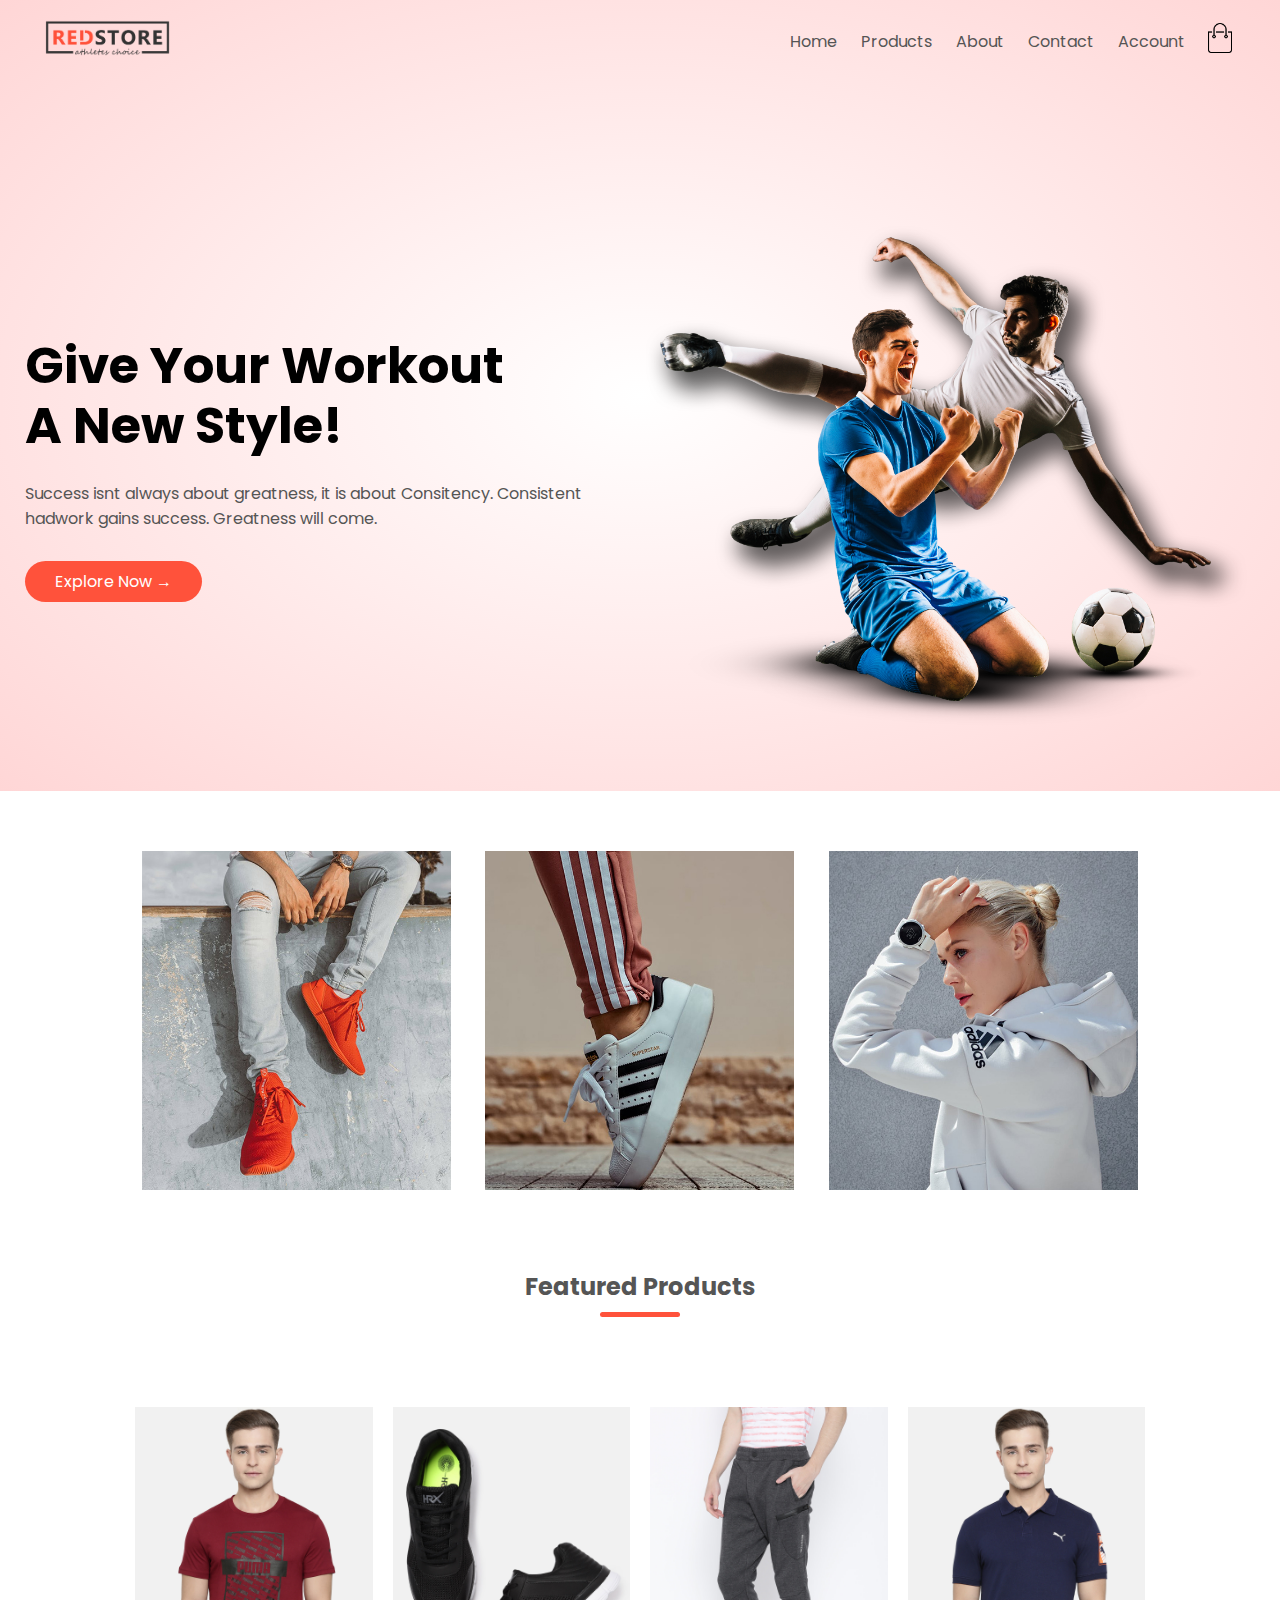
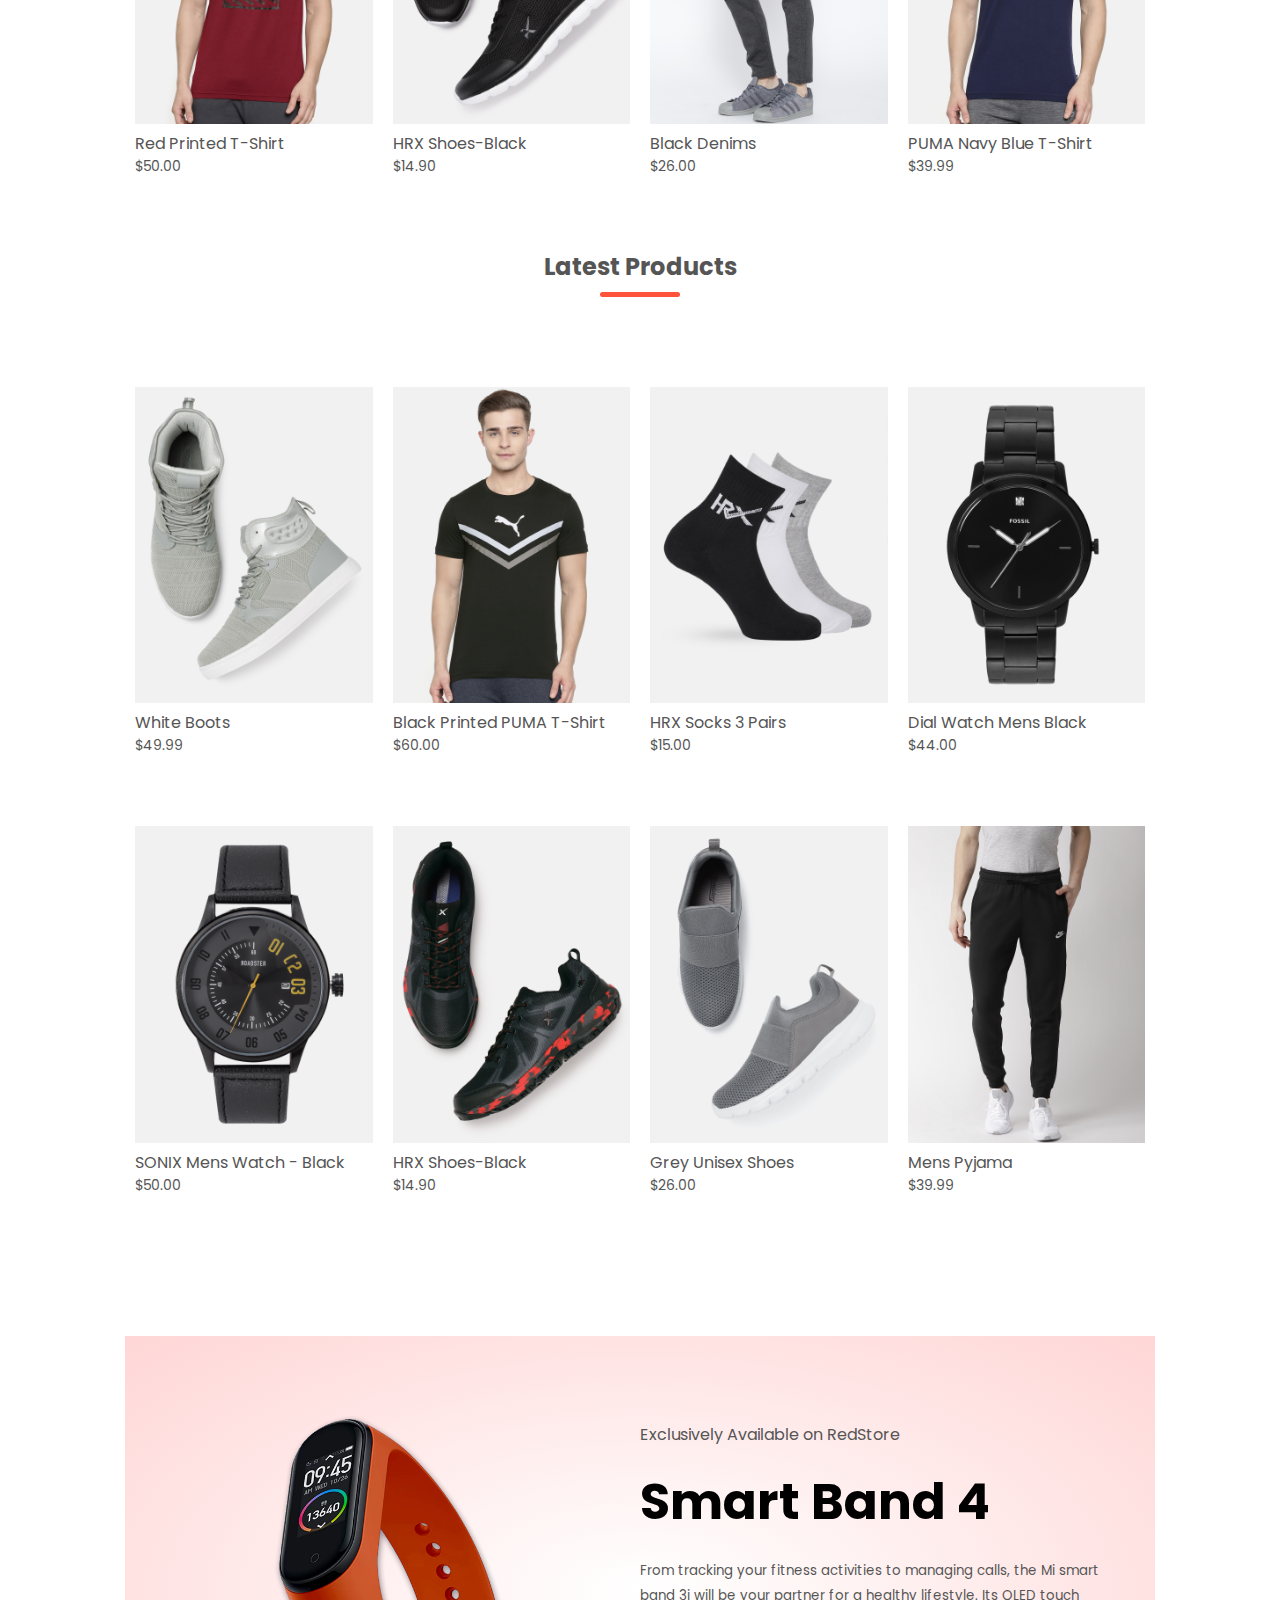
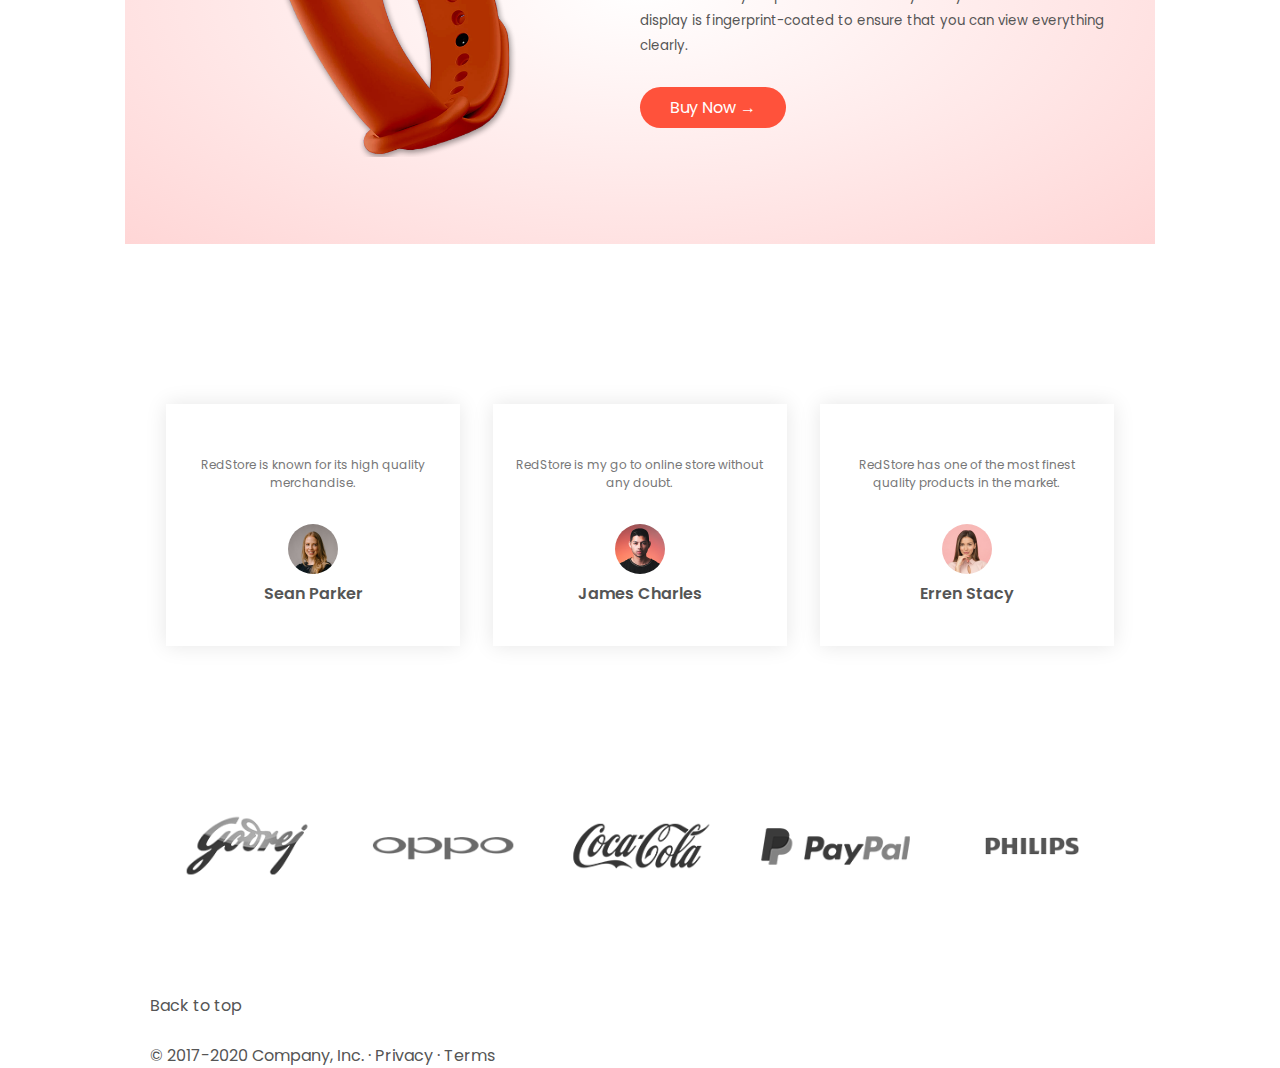
<file: index.html>
<!DOCTYPE html>
<html lang="en">

<head>
    <meta charset="UTF-8">
    <meta name="viewport" content="width=device-width, initial-scale=1.0">
    <title>RedStore | Ecommerce Website Design</title>
    <link rel="stylesheet" href="style.css">
    <link rel="preconnect" href="https://fonts.gstatic.com">
    <link href="https://fonts.googleapis.com/css2?family=Poppins:wght@300;500;600;700&display=swap" rel="stylesheet">
    <link rel="stylesheet" href="https://pro.fontawesome.com/releases/v5.10.0/css/all.css"
        integrity="sha384-AYmEC3Yw5cVb3ZcuHtOA93w35dYTsvhLPVnYs9eStHfGJvOvKxVfELGroGkvsg+p" crossorigin="anonymous" />
</head>

<body>

    <div class="header">


        <div class="container">
            
            <div class="navbar">
                <div class="logo">
                   <a href="index.html"> <img src="images/logo.png" width="125px"> </a>
                </div>
                <nav>
                    <ul id= "MenuItems">

                        <li><a href="index.html">Home</a></li>
                        <li><a href="products.html">Products</a></li>
                        <li><a href="">About</a></li>
                        <li><a href="">Contact</a></li>
                        <li><a href="account.html">Account</a></li>
                    </ul>
                </nav>
                 <a href="cart.html"><img src="images/cart.png" width="30px" height="30px"> </a>
                <img src="images/menu.png" class="menu-icon"
                onclick="menutoggle()">
            </div>

            <div class="row">
                <div class="col-2">
                    <h1>Give Your Workout <br> A New Style!</h1>
                    <p>Success isnt always about greatness, it is about Consitency. Consistent <br> hadwork
                        gains success. Greatness will come.
                    </p>
                    <a href="" class="btn">Explore Now &#8594; </a>
                </div>
                <div class="col-2">
                    <img src="images/image1.png">
                </div>
            </div>

        </div>
    </div>

    <!---------featured categories------------>
    <div class="catagories">
        <div class="small-container">
            <div class="row">
                <div class="col-3">
                    <img src="images/category-1.jpg">
                </div>
                <div class="col-3">
                    <img src="images/category-2.jpg">
                </div>
                <div class="col-3">
                    <img src="images/category-3.jpg">
                </div>
            </div>
        </div>

    </div>
    <!---------featured products------------>

    <div class="small-container">
        <h2 class="title">Featured Products</h2>
        <div class="row">
            <div class="col-4">
                <a href="product-detail.html"><img src="images/product-1.jpg"> </a>
                <a href="product-detail.html">
                <h4>Red Printed T-Shirt</h4> </a>
                    <div class="rating">
                    <i class="fas fa-heart"></i>
                    <i class="fas fa-heart"></i>
                    <i class="fas fa-heart"></i>
                    <i class="fas fa-heart"></i>
                    <i class="far fa-heart"></i>
                </div>
                <p>$50.00</p>
            </div>
            <div class="col-4">
                <img src="images/product-2.jpg">
                <h4>HRX Shoes-Black</h4>
                <div class="rating">
                    <i class="fas fa-heart"></i>
                    <i class="fas fa-heart"></i>
                    <i class="far fa-heart"></i>
                    <i class="far fa-heart"></i>
                    <i class="far fa-heart"></i>
                </div>
                <p>$14.90</p>
            </div>
            <div class="col-4">
                <img src="images/product-3.jpg">
                <h4>Black Denims</h4>
                <div class="rating">
                    <i class="fas fa-heart"></i>
                    <i class="fas fa-heart"></i>
                    <i class="fas fa-heart"></i>
                    <i class="far fa-heart"></i>
                    <i class="far fa-heart"></i>
                </div>
                <p>$26.00</p>
            </div>
            <div class="col-4">
                <img src="images/product-4.jpg">
                <h4>PUMA Navy Blue T-Shirt</h4>
                <div class="rating">
                    <i class="fas fa-heart"></i>
                    <i class="fas fa-heart"></i>
                    <i class="fas fa-heart"></i>
                    <i class="fas fa-heart"></i>
                    <i class="fas fa-heart"></i>
                </div>
                <p>$39.99</p>
            </div>

        </div>
        <h2 class="title">Latest Products</h2>
            <div class="row">
                <div class="col-4">
                    <img src="images/product-5.jpg">
                    <h4>White Boots</h4>
                    <div class="rating">
                        <i class="fas fa-heart"></i>
                        <i class="fas fa-heart"></i>
                        <i class="fas fa-heart"></i>
                        <i class="fas fa-heart"></i>
                        <i class="fas fa-heart"></i>
                    </div>
                    <p>$49.99</p>
                </div>
                <div class="col-4">
                    <img src="images/product-6.jpg">
                    <h4>Black Printed PUMA T-Shirt</h4>
                    <div class="rating">
                        <i class="fas fa-heart"></i>
                        <i class="fas fa-heart"></i>
                        <i class="fas fa-heart"></i>
                        <i class="fas fa-heart"></i>
                        <i class="far fa-heart"></i>
                    </div>
                    <p>$60.00</p>
                </div>
                <div class="col-4">
                    <img src="images/product-7.jpg">
                    <h4>HRX Socks 3 Pairs</h4>
                    <div class="rating">
                        <i class="fas fa-heart"></i>
                        <i class="fas fa-heart"></i>
                        <i class="far fa-heart"></i>
                        <i class="far fa-heart"></i>
                        <i class="far fa-heart"></i>
                    </div>
                    <p>$15.00</p>
                </div>
                <div class="col-4">
                    <img src="images/product-8.jpg">
                    <h4>Dial Watch Mens Black</h4>
                    <div class="rating">
                        <i class="fas fa-heart"></i>
                        <i class="fas fa-heart"></i>
                        <i class="fas fa-heart"></i>
                        <i class="far fa-heart"></i>
                        <i class="far fa-heart"></i>
                    </div>
                    <p>$44.00</p>
                </div>
                <div class="row">
                    <div class="col-4">
                        <img src="images/product-9.jpg">
                        <h4>SONIX Mens Watch - Black</h4>
                        <div class="rating">
                            <i class="fas fa-heart"></i>
                            <i class="fas fa-heart"></i>
                            <i class="fas fa-heart"></i>
                            <i class="fas fa-heart"></i>
                            <i class="far fa-heart"></i>
                        </div>
                        <p>$50.00</p>
                    </div>
                    <div class="col-4">
                        <img src="images/product-10.jpg">
                        <h4>HRX Shoes-Black</h4>
                        <div class="rating">
                            <i class="fas fa-heart"></i>
                            <i class="far fa-heart"></i>
                            <i class="far fa-heart"></i>
                            <i class="far fa-heart"></i>
                            <i class="far fa-heart"></i>
                        </div>
                        <p>$14.90</p>
                    </div>
                    <div class="col-4">
                        <img src="images/product-11.jpg">
                        <h4>Grey Unisex Shoes</h4>
                        <div class="rating">
                            <i class="fas fa-heart"></i>
                            <i class="fas fa-heart"></i>
                            <i class="fas fa-heart"></i>
                            <i class="far fa-heart"></i>
                            <i class="far fa-heart"></i>
                        </div>
                        <p>$26.00</p>
                    </div>
                    <div class="col-4">
                        <img src="images/product-12.jpg">
                        <h4>Mens Pyjama</h4>
                        <div class="rating">
                            <i class="fas fa-heart"></i>
                            <i class="fas fa-heart"></i>
                            <i class="fas fa-heart"></i>
                            <i class="fas fa-heart"></i>
                            <i class="fas fa-heart"></i>
                        </div>
                        <p>$39.99</p>
                    </div>
                </div>
            </div>
            
    
            <!-- offer -->
            <div class="offer">
                <div class="small-container">
                    <div class="row">
                        <div class="col-2">
                            <img src="images/exclusive.png" class="offer-img">
                        </div>
                        <div class="col-2">
                            <p>Exclusively Available on RedStore</p>
                            <h1>Smart Band 4</h1>
                            <small>
                                From tracking your fitness activities to managing calls, the Mi smart band 3i will be
                                your partner for a healthy lifestyle.
                                Its OLED touch display is fingerprint-coated to ensure that you can view everything
                                clearly.
                            </small> <br>
                            <a href="" class = "btn">Buy Now &#8594;</a>
                        </div>
                    </div>
                </div>
            </div>

<!-- testimonial -->
<div class="testimonial">
    <div class="small-container">
        <div class="row">
            <div class="col-3">
                <i class="fas fa-quote-left"></i>
                <p>
                    RedStore is known for 
                    its  high quality merchandise.
                </p>
                <div class="rating">
                    <i class="fas fa-heart"></i>
                    <i class="fas fa-heart"></i>
                    <i class="fas fa-heart"></i>
                    <i class="fas fa-heart"></i>
                    <i class="far fa-heart"></i>
                </div>
                <img src="images/user-1.png" >
                <h3>Sean Parker</h3>
            </div>
            <div class="col-3">
                <i class="fas fa-quote-left"></i>
                <p>
                    RedStore is my go to online store without any doubt.
                </p>
                <div class="rating">
                    <i class="fas fa-heart"></i>
                    <i class="fas fa-heart"></i>
                    <i class="fas fa-heart"></i>
                    <i class="fas fa-heart"></i>
                    <i class="fas fa-heart"></i>
                </div>
                <img src="images/user-2.png" >
                <h3>James Charles</h3>
            </div>
            <div class="col-3">
                <i class="fas fa-quote-left"></i>
                <p>
                    RedStore has one of the most finest quality products in the market.
                </p>
                <div class="rating">
                    <i class="fas fa-heart"></i>
                    <i class="fas fa-heart"></i>
                    <i class="fas fa-heart"></i>
                    <i class="fas fa-heart"></i>
                    <i class="far fa-heart"></i>
                </div>
                <img src="images/user-3.png" >
                <h3>Erren Stacy</h3>
            </div>
        </div>
    </div>
</div>

<!-- brands -->
<div class="brands">
    <div class="small-container">
        <div class="row">
            <div class="col-5">
                <img src="images/logo-godrej.png" >
            </div>
            <div class="col-5">
                <img src="images/logo-oppo.png" >
            </div> 
            <div class="col-5">
                <img src="images/logo-coca-cola.png" >
            </div>
            <div class="col-5">
                <img src="images/logo-paypal.png" >
            </div>
            <div class="col-5">
                <img src="images/logo-philips.png" >
            </div>
        </div>
    </div>
</div>

<footer class="container">
    <p class="float-end"><a href="#">Back to top</a></p> <br>
    <p>© 2017-2020 Company, Inc. · <a href="#">Privacy</a> · <a href="#">Terms</a></p>
  </footer>

<script>
    var MenuItems = document.getElementById("MenuItems");
    MenuItems.style.maxHeight = "0px";

    function menutoggle(){
        if(MenuItems.style.maxHeight == "0px"){
            MenuItems.style.maxHeight = "200px";
        }
        else{
            MenuItems.style.maxHeight = "0px";
        }
    }

</script>



</body>

</html>
</file>
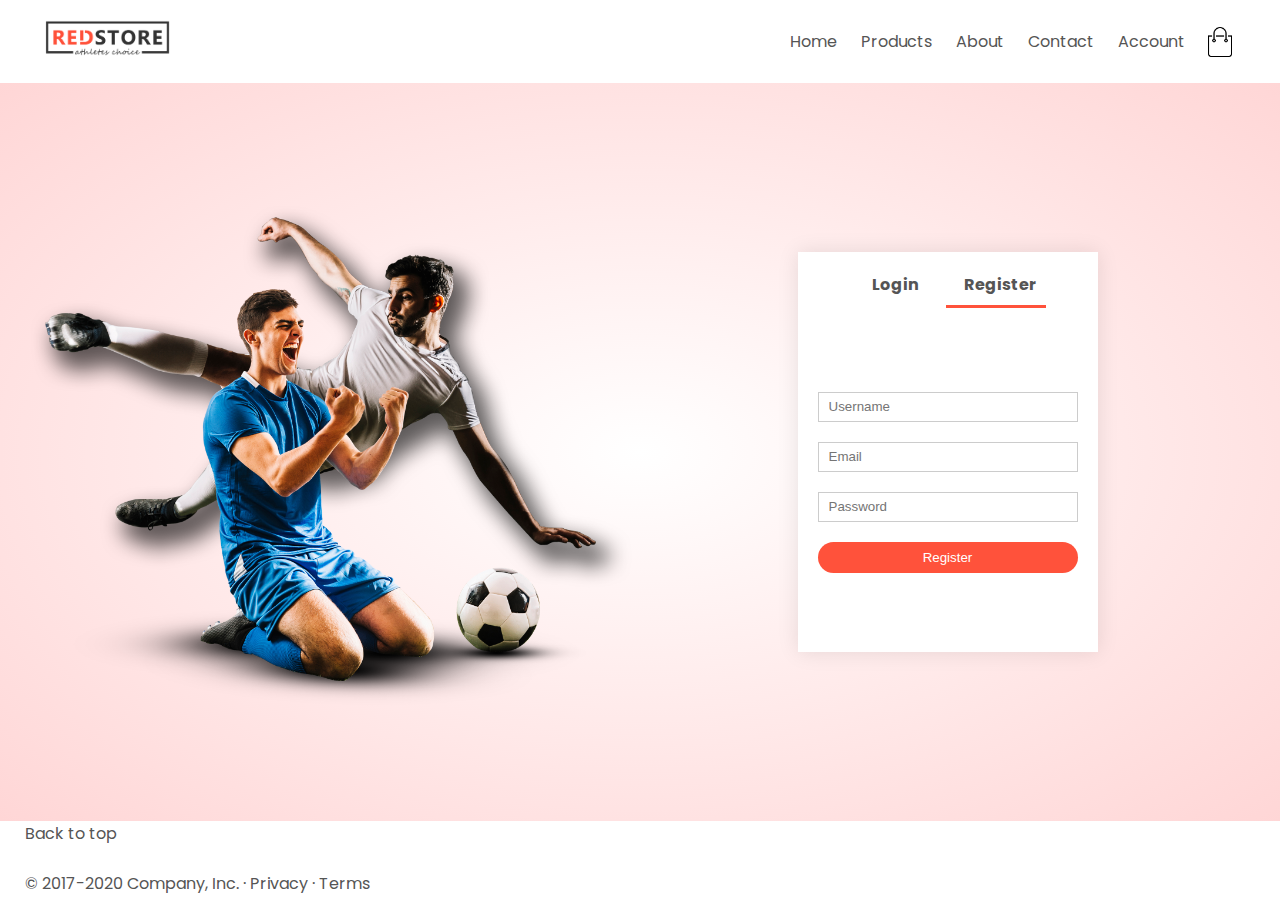
<file: account.html>
<!DOCTYPE html>
<html lang="en">

<head>
    <meta charset="UTF-8">
    <meta name="viewport" content="width=device-width, initial-scale=1.0">
    <title>All Products - RedStore </title>
    <link rel="stylesheet" href="style.css">
    <link rel="preconnect" href="https://fonts.gstatic.com">
    <link href="https://fonts.googleapis.com/css2?family=Poppins:wght@300;500;600;700&display=swap" rel="stylesheet">
    <link rel="stylesheet" href="https://pro.fontawesome.com/releases/v5.10.0/css/all.css"
        integrity="sha384-AYmEC3Yw5cVb3ZcuHtOA93w35dYTsvhLPVnYs9eStHfGJvOvKxVfELGroGkvsg+p" crossorigin="anonymous" />
</head>

<body>

    


        <div class="container">
            
            <div class="navbar">
                <div class="logo">
                    <img src="images/logo.png" width="125px">
                </div>
                <nav>
                    <ul id= "MenuItems">

                        <li><a href="">Home</a></li>
                        <li><a href="">Products</a></li>
                        <li><a href="">About</a></li>
                        <li><a href="">Contact</a></li>
                        <li><a href="">Account</a></li>
                    </ul>
                </nav>
                <img src="images/cart.png" width="30px" height="30px">
                <img src="images/menu.png" class="menu-icon"
                onclick="menutoggle()">
            </div>
            </div>


            <!-- ---------account page----------- -->


            <div class="account-page">
                <div class="container">
                    <div class="row">
                        <div class="col-2">
                            <img src="images/image1.png" width="100%">
                        </div>
                        <div class="col-2">
                            <div class="form-container">
                                <div class="form-btn">
                                    <span onclick="login()">Login</span>
                                    <span onclick="register()">Register</span>
                                    <hr id="Indicator">
                                </div>

                                <form id="LoginForm">
                                    <input type="text" placeholder="Username">
                                    <input type="password" placeholder="Password">
                                    <button type="submit" class="btn">Login</button>
                                    <a href="">Forgot Password</a>
                                </form>
                                <form id="RegForm">
                                    <input type="text" placeholder="Username">
                                    <input type="email" placeholder="Email">
                                    <input type="password" placeholder="Password">
                                    <button type="submit" class="btn">Register</button>
                                
                                </form>


                            </div>
                        </div>

                    </div>
                </div>
            </div>


<footer class="container">
    <p class="float-end"><a href="#">Back to top</a></p> <br>
    <p>© 2017-2020 Company, Inc. · <a href="#">Privacy</a> · <a href="#">Terms</a></p>
  </footer>

<script>
    var MenuItems = document.getElementById("MenuItems");
    MenuItems.style.maxHeight = "0px";

    function menutoggle(){
        if(MenuItems.style.maxHeight == "0px"){
            MenuItems.style.maxHeight = "200px";
        }
        else{
            MenuItems.style.maxHeight = "0px";
        }
    }

</script>

<!-- ---------------- js for toggle form -------------- -->

<script>

var LoginForm = document.getElementById("LoginForm");
var RegForm = document.getElementById("RegForm");
var Indicator = document.getElementById("Indicator");

    function register(){
        RegForm.style.transform = "translateX(0px)";
        LoginForm.style.transform = "translateX(0px)";
        Indicator.style.transform = "translateX(100px)";
    }

    function login(){
            RegForm.style.transform = "translateX(300px)";
            LoginForm.style.transform = "translateX(300px)";
            Indicator.style.transform = "translateX(0px)";
        }



</script>


</body>

</html>
</file>
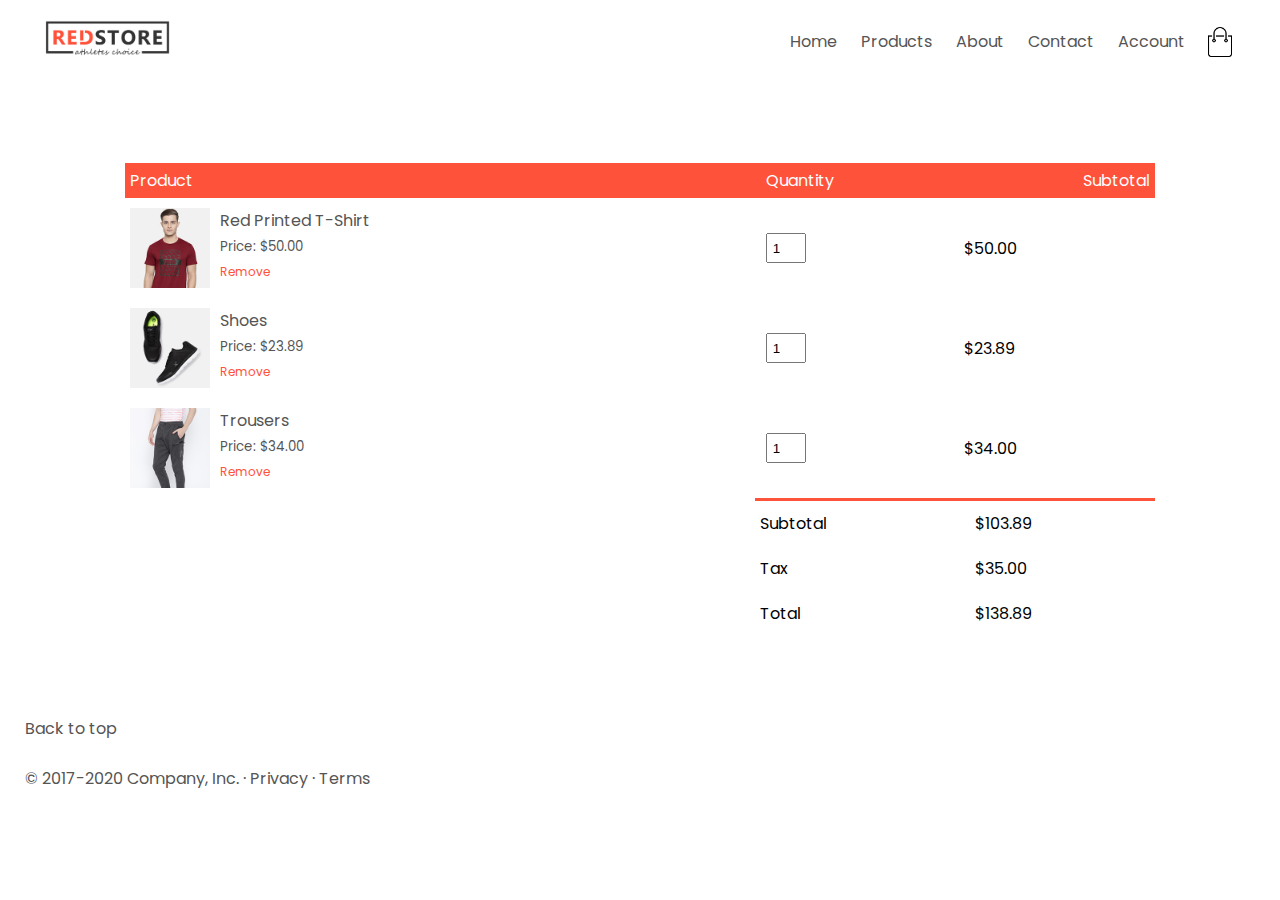
<file: cart.html>
<!DOCTYPE html>
<html lang="en">

<head>
    <meta charset="UTF-8">
    <meta name="viewport" content="width=device-width, initial-scale=1.0">
    <title>All Products - RedStore </title>
    <link rel="stylesheet" href="style.css">
    <link rel="preconnect" href="https://fonts.gstatic.com">
    <link href="https://fonts.googleapis.com/css2?family=Poppins:wght@300;500;600;700&display=swap" rel="stylesheet">
    <link rel="stylesheet" href="https://pro.fontawesome.com/releases/v5.10.0/css/all.css"
        integrity="sha384-AYmEC3Yw5cVb3ZcuHtOA93w35dYTsvhLPVnYs9eStHfGJvOvKxVfELGroGkvsg+p" crossorigin="anonymous" />
</head>

<body>

    


        <div class="container">
            
            <div class="navbar">
                <div class="logo">
                    <img src="images/logo.png" width="125px">
                </div>
                <nav>
                    <ul id= "MenuItems">

                        <li><a href="">Home</a></li>
                        <li><a href="">Products</a></li>
                        <li><a href="">About</a></li>
                        <li><a href="">Contact</a></li>
                        <li><a href="">Account</a></li>
                    </ul>
                </nav>
                <img src="images/cart.png" width="30px" height="30px">
                <img src="images/menu.png" class="menu-icon"
                onclick="menutoggle()">
            </div>
            </div>

      <!-- ---------------cart items details--------------      -->
        <div class="small-container cart-page">

            <table>
                <tr>
                    <th>Product</th>
                    <th>Quantity</th>
                    <th>Subtotal</th>
                </tr>
                <tr>
                    <td>
                        <div class="cart-info">
                            <img src="images/buy-1.jpg">
                            <div>
                                <p>Red Printed T-Shirt</p>
                                <small>Price: $50.00</small>
                                <br>
                                <a href="">Remove</a>
                            </div>
                        </div>
                    </td>
                    <td> <input type="number" value="1"> </td>
                    <td>$50.00</td>
                </tr>
                <tr>
                    <td>
                        <div class="cart-info">
                            <img src="images/buy-2.jpg">
                            <div>
                                <p>Shoes</p>
                                <small>Price: $23.89</small>
                                <br>
                                <a href="">Remove</a>
                            </div>
                        </div>
                    </td>
                    <td> <input type="number" value="1"> </td>
                    <td>$23.89</td>
                </tr>
                <tr>
                    <td>
                        <div class="cart-info">
                            <img src="images/buy-3.jpg">
                            <div>
                                <p>Trousers</p>
                                <small>Price: $34.00</small>
                                <br>
                                <a href="">Remove</a>
                            </div>
                        </div>
                    </td>
                    <td> <input type="number" value="1"> </td>
                    <td>$34.00</td>
                </tr>

            </table>

            <div class="total-price">

                <table>
                    <tr>
                        <td>Subtotal</td>
                        <td>$103.89</td>
                    </tr>
                    <tr>
                        <td>Tax</td>
                        <td>$35.00</td>
                    </tr>
                    <tr>
                        <td>Total</td>
                        <td>$138.89</td>
                    </tr>
                </table>
            </div>

        </div>


<footer class="container">
    <p class="float-end"><a href="#">Back to top</a></p> <br>
    <p>© 2017-2020 Company, Inc. · <a href="#">Privacy</a> · <a href="#">Terms</a></p>
  </footer>

<script>
    var MenuItems = document.getElementById("MenuItems");
    MenuItems.style.maxHeight = "0px";

    function menutoggle(){
        if(MenuItems.style.maxHeight == "0px"){
            MenuItems.style.maxHeight = "200px";
        }
        else{
            MenuItems.style.maxHeight = "0px";
        }
    }

</script>


</body>

</html>
</file>
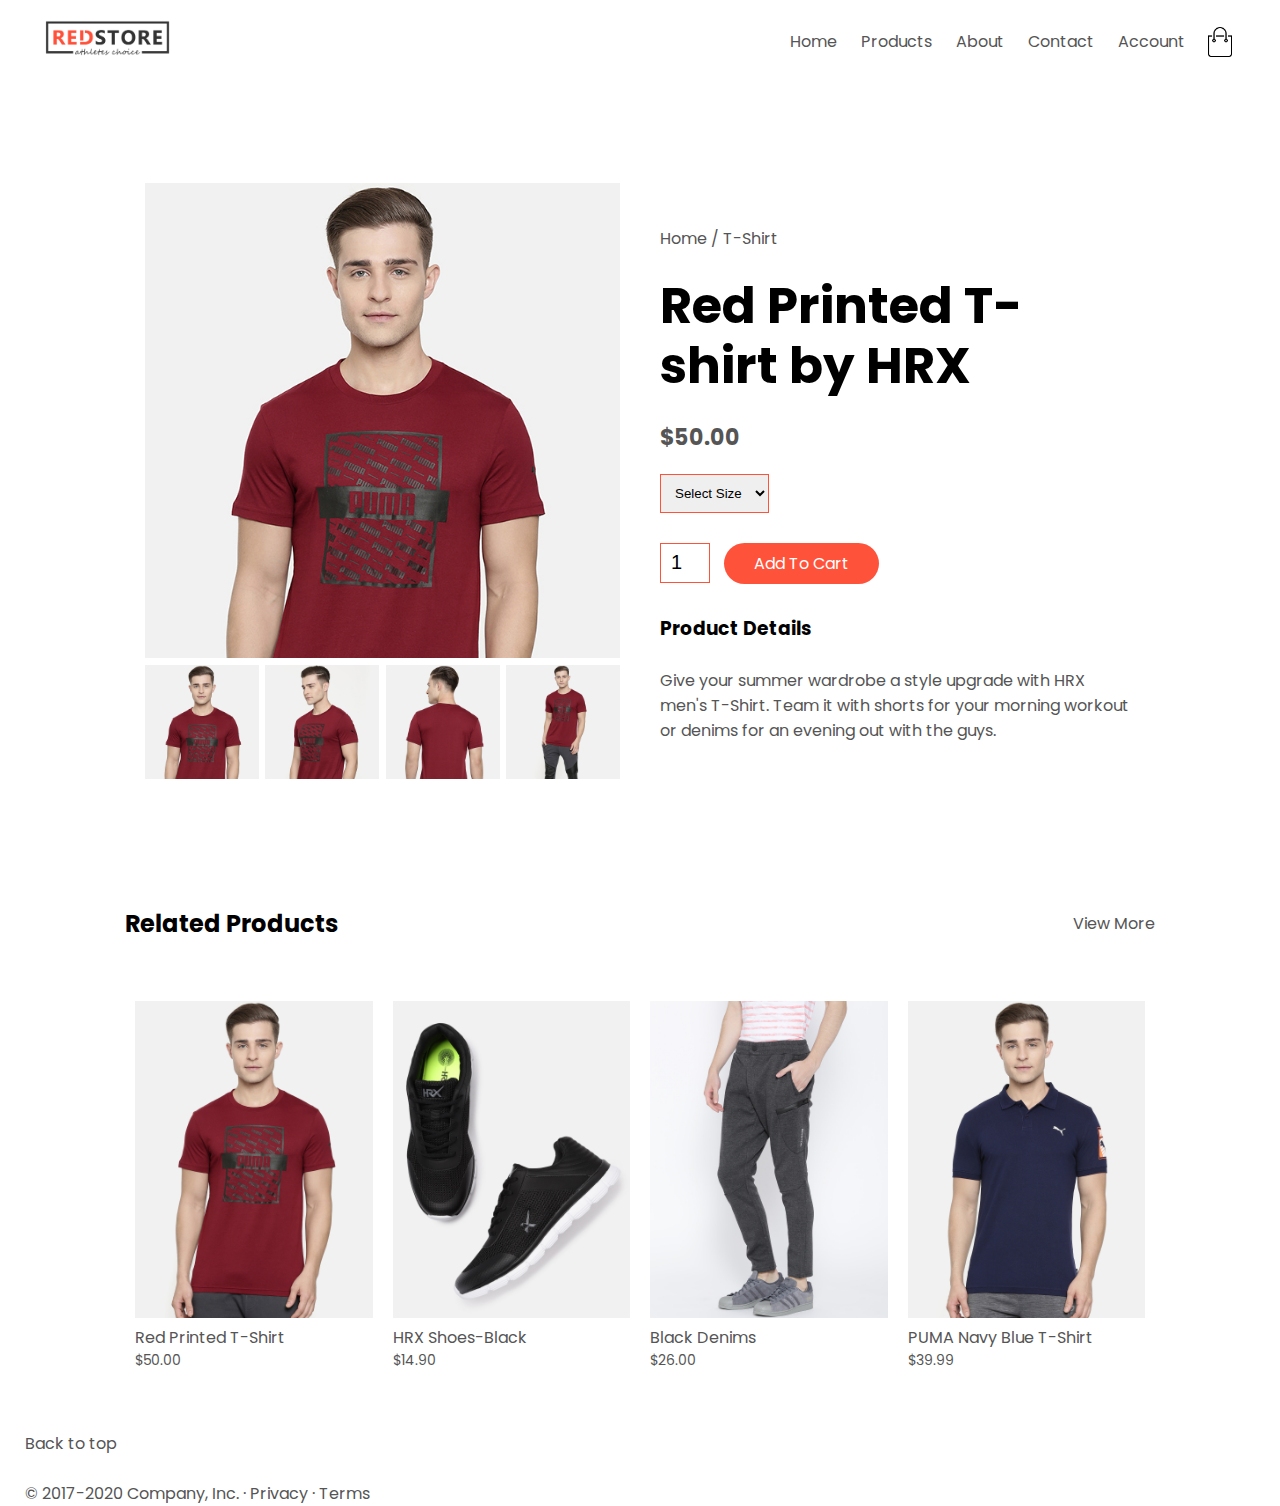
<file: product-detail.html>
<!DOCTYPE html>
<html lang="en">

<head>
    <meta charset="UTF-8">
    <meta name="viewport" content="width=device-width, initial-scale=1.0">
    <title>All Products - RedStore </title>
    <link rel="stylesheet" href="style.css">
    <link rel="preconnect" href="https://fonts.gstatic.com">
    <link href="https://fonts.googleapis.com/css2?family=Poppins:wght@300;500;600;700&display=swap" rel="stylesheet">
    <link rel="stylesheet" href="https://pro.fontawesome.com/releases/v5.10.0/css/all.css"
        integrity="sha384-AYmEC3Yw5cVb3ZcuHtOA93w35dYTsvhLPVnYs9eStHfGJvOvKxVfELGroGkvsg+p" crossorigin="anonymous" />
</head>

<body>

    


        <div class="container">
            
            <div class="navbar">
                <div class="logo">
                    <img src="images/logo.png" width="125px">
                </div>
                <nav>
                    <ul id= "MenuItems">

                        <li><a href="">Home</a></li>
                        <li><a href="">Products</a></li>
                        <li><a href="">About</a></li>
                        <li><a href="">Contact</a></li>
                        <li><a href="">Account</a></li>
                    </ul>
                </nav>
                <img src="images/cart.png" width="30px" height="30px">
                <img src="images/menu.png" class="menu-icon"
                onclick="menutoggle()">
            </div>
            </div>

            <!-- ------------single product details---------- -->

            <div class="small-container single-product">
                <div class="row">
                    <div class="col-2">
                        <img src="images/gallery-1.jpg" width="100%" id="ProductImg">

                        <div class="small-img-row">
                            <div class="small-img-col">
                                <img src="images/gallery-1.jpg" width=100% class="small-img">
                            </div>
                            
                            <div class="small-img-col">
                                <img src="images/gallery-2.jpg" width=100% class="small-img">
                            </div>
                            <div class="small-img-col">
                                <img src="images/gallery-3.jpg" width=100% class="small-img">
                            </div>
                            <div class="small-img-col">
                                <img src="images/gallery-4.jpg" width=100% class="small-img">
                            </div>


                            





                            
                        </div>




                    </div>
                    <div class="col-2">
                        <p>Home / T-Shirt</p>
                        <h1>Red Printed T-shirt by HRX</h1>
                        <h4>$50.00</h4>
                        <select>
                           <option>Select Size</option>
                           <option>XXL</option>
                           <option>XL</option>
                           <option>Large</option>
                           <option>Medium</option>
                           <option>Small</option>
                        </select>
                        <input type="number" value="1">
                        <a href="" class="btn">Add To Cart</a>

                        <h3>Product Details <i class="fa fa-indent"></i> </h3>
                        <br>
                        <p>Give your summer wardrobe a style upgrade with HRX men's T-Shirt. 
                            Team it with shorts for your morning workout or denims for an evening 
                            out with the guys.
                        </p>
                    </div>
                </div>
            </div>

<!-- --------title--------- -->
            <div class="small-container">
                <div class="row row-2">
                    <h2>Related Products</h2>
                    <p>View More</p>
                </div>
            </div>











    <div class="small-container">

        <div class="row">
            <div class="col-4">
                <img src="images/product-1.jpg">
                <h4>Red Printed T-Shirt</h4>
                    <div class="rating">
                    <i class="fas fa-heart"></i>
                    <i class="fas fa-heart"></i>
                    <i class="fas fa-heart"></i>
                    <i class="fas fa-heart"></i>
                    <i class="far fa-heart"></i>
                </div>
                <p>$50.00</p>
            </div>
            <div class="col-4">
                <img src="images/product-2.jpg">
                <h4>HRX Shoes-Black</h4>
                <div class="rating">
                    <i class="fas fa-heart"></i>
                    <i class="fas fa-heart"></i>
                    <i class="far fa-heart"></i>
                    <i class="far fa-heart"></i>
                    <i class="far fa-heart"></i>
                </div>
                <p>$14.90</p>
            </div>
            <div class="col-4">
                <img src="images/product-3.jpg">
                <h4>Black Denims</h4>
                <div class="rating">
                    <i class="fas fa-heart"></i>
                    <i class="fas fa-heart"></i>
                    <i class="fas fa-heart"></i>
                    <i class="far fa-heart"></i>
                    <i class="far fa-heart"></i>
                </div>
                <p>$26.00</p>
            </div>
            <div class="col-4">
                <img src="images/product-4.jpg">
                <h4>PUMA Navy Blue T-Shirt</h4>
                <div class="rating">
                    <i class="fas fa-heart"></i>
                    <i class="fas fa-heart"></i>
                    <i class="fas fa-heart"></i>
                    <i class="fas fa-heart"></i>
                    <i class="fas fa-heart"></i>
                </div>
                <p>$39.99</p>
            </div>

        </div>

                
        </div>
           
            </div>
            






<footer class="container">
    <p class="float-end"><a href="#">Back to top</a></p> <br>
    <p>© 2017-2020 Company, Inc. · <a href="#">Privacy</a> · <a href="#">Terms</a></p>
  </footer>

<script>
    var MenuItems = document.getElementById("MenuItems");
    MenuItems.style.maxHeight = "0px";

    function menutoggle(){
        if(MenuItems.style.maxHeight == "0px"){
            MenuItems.style.maxHeight = "200px";
        }
        else{
            MenuItems.style.maxHeight = "0px";
        }
    }

</script>

<!-- -------js for product gallery---- -->

<script>
    var ProductImg = document.getElementById("ProductImg");
    var SmallImg = document.getElementsByClassName("small-img");

    SmallImg[0].onclick = function()
    {
        ProductImg.src = SmallImg[0].src;
    }
    SmallImg[1].onclick = function()
    {
        ProductImg.src = SmallImg[1].src;
    }
    SmallImg[2].onclick = function()
    {
        ProductImg.src = SmallImg[2].src;
    }
    SmallImg[3].onclick = function()
    {
        ProductImg.src = SmallImg[3].src;
    }



</script>

</body>

</html>
</file>
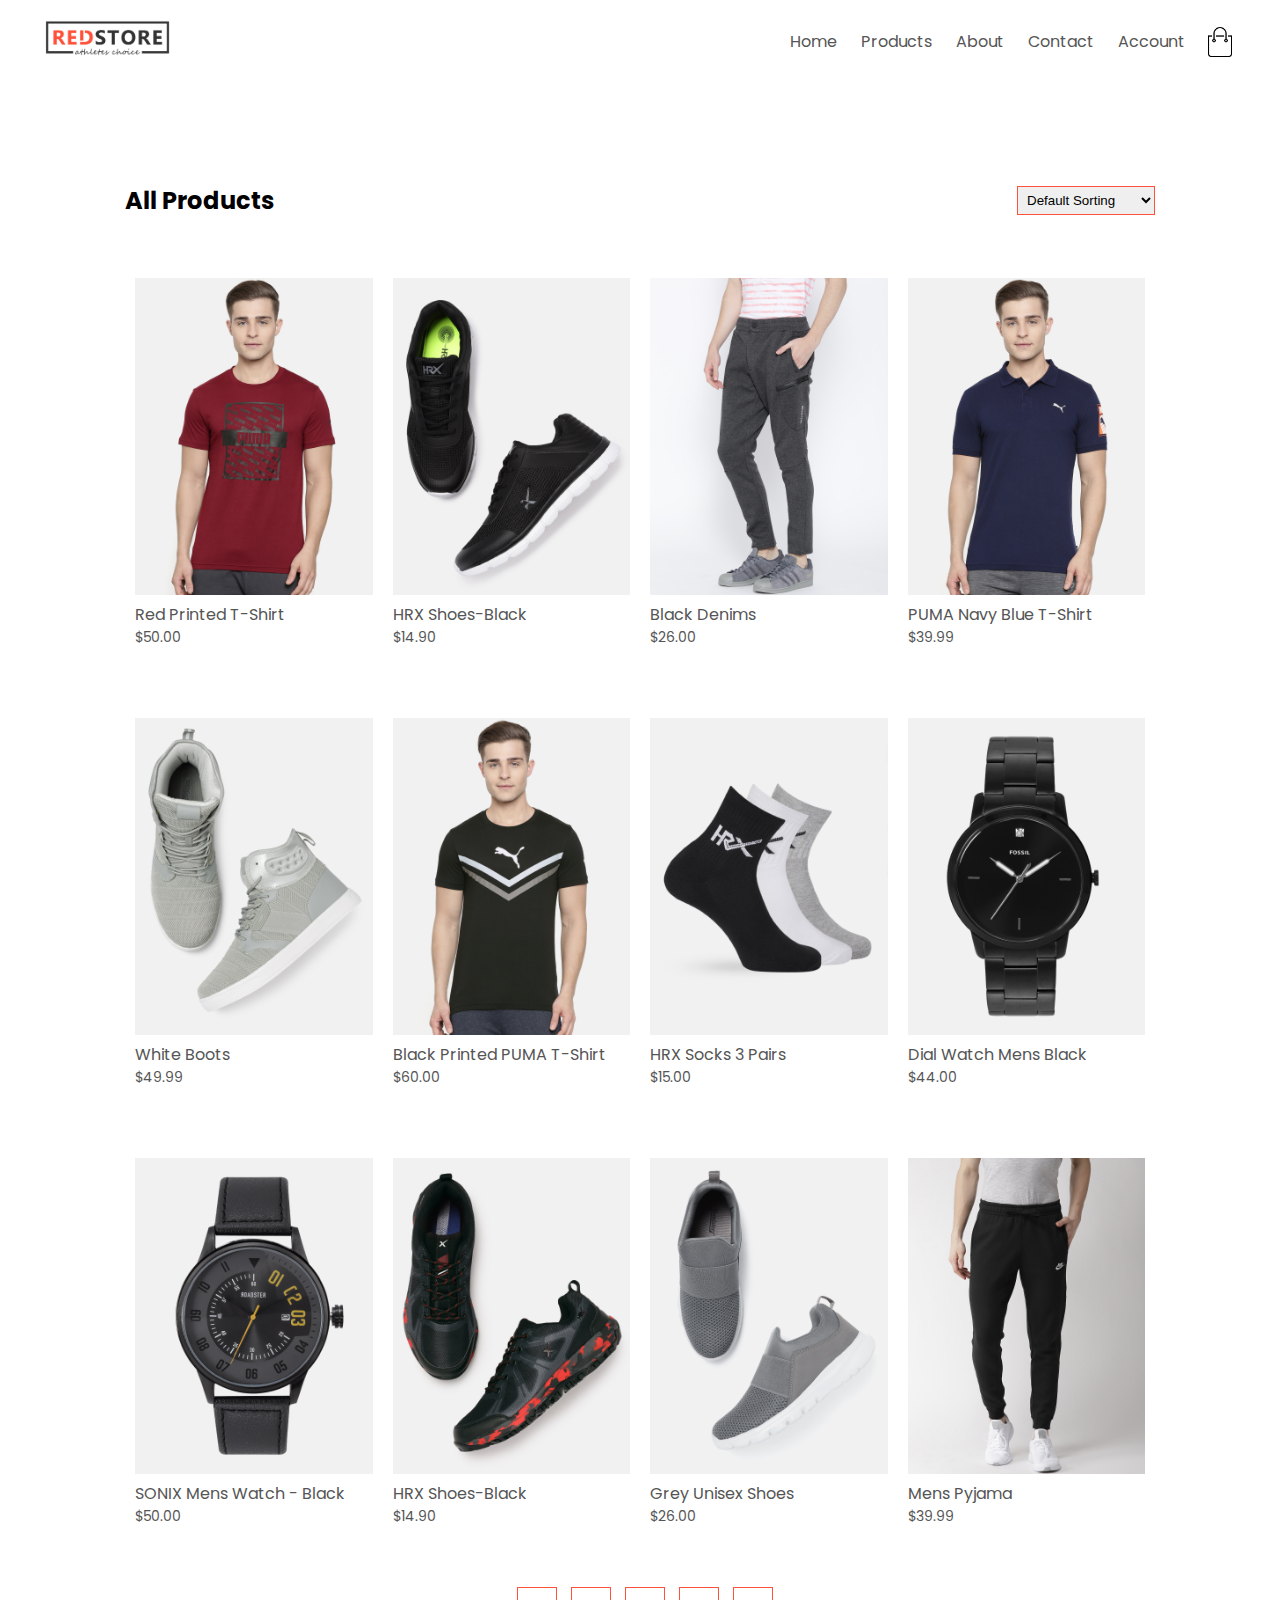
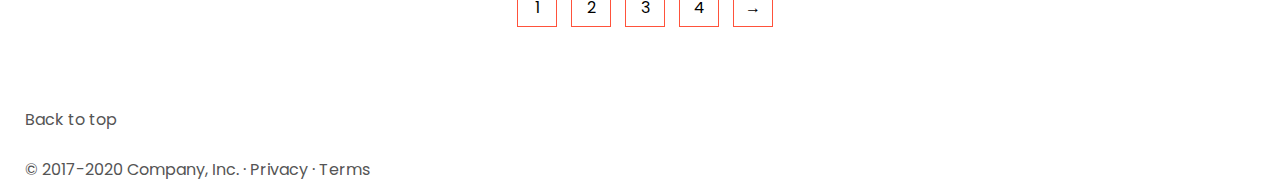
<file: products.html>
<!DOCTYPE html>
<html lang="en">

<head>
    <meta charset="UTF-8">
    <meta name="viewport" content="width=device-width, initial-scale=1.0">
    <title>All Products - RedStore </title>
    <link rel="stylesheet" href="style.css">
    <link rel="preconnect" href="https://fonts.gstatic.com">
    <link href="https://fonts.googleapis.com/css2?family=Poppins:wght@300;500;600;700&display=swap" rel="stylesheet">
    <link rel="stylesheet" href="https://pro.fontawesome.com/releases/v5.10.0/css/all.css"
        integrity="sha384-AYmEC3Yw5cVb3ZcuHtOA93w35dYTsvhLPVnYs9eStHfGJvOvKxVfELGroGkvsg+p" crossorigin="anonymous" />
</head>

<body>

    


        <div class="container">
            
            <div class="navbar">
                <div class="logo">
                    <img src="images/logo.png" width="125px">
                </div>
                <nav>
                    <ul id= "MenuItems">

                        <li><a href="">Home</a></li>
                        <li><a href="">Products</a></li>
                        <li><a href="">About</a></li>
                        <li><a href="">Contact</a></li>
                        <li><a href="">Account</a></li>
                    </ul>
                </nav>
                <img src="images/cart.png" width="30px" height="30px">
                <img src="images/menu.png" class="menu-icon"
                onclick="menutoggle()">
            </div>

            
            </div>

        </div>

    <div class="small-container">

        <div class="row row-2">
            <h2> All Products</h2>
            <select>
                <option>Default Sorting </option>
                <option>Sort by Price </option>
                <option>Sort by Popularity </option>
                <option>Sort by Rating</option>
                <option>Sort by Sale</option>
            </select>
        </div>

        <div class="row">
            <div class="col-4">
                <img src="images/product-1.jpg">
                <h4>Red Printed T-Shirt</h4>
                    <div class="rating">
                    <i class="fas fa-heart"></i>
                    <i class="fas fa-heart"></i>
                    <i class="fas fa-heart"></i>
                    <i class="fas fa-heart"></i>
                    <i class="far fa-heart"></i>
                </div>
                <p>$50.00</p>
            </div>
            <div class="col-4">
                <img src="images/product-2.jpg">
                <h4>HRX Shoes-Black</h4>
                <div class="rating">
                    <i class="fas fa-heart"></i>
                    <i class="fas fa-heart"></i>
                    <i class="far fa-heart"></i>
                    <i class="far fa-heart"></i>
                    <i class="far fa-heart"></i>
                </div>
                <p>$14.90</p>
            </div>
            <div class="col-4">
                <img src="images/product-3.jpg">
                <h4>Black Denims</h4>
                <div class="rating">
                    <i class="fas fa-heart"></i>
                    <i class="fas fa-heart"></i>
                    <i class="fas fa-heart"></i>
                    <i class="far fa-heart"></i>
                    <i class="far fa-heart"></i>
                </div>
                <p>$26.00</p>
            </div>
            <div class="col-4">
                <img src="images/product-4.jpg">
                <h4>PUMA Navy Blue T-Shirt</h4>
                <div class="rating">
                    <i class="fas fa-heart"></i>
                    <i class="fas fa-heart"></i>
                    <i class="fas fa-heart"></i>
                    <i class="fas fa-heart"></i>
                    <i class="fas fa-heart"></i>
                </div>
                <p>$39.99</p>
            </div>

        </div>
            <div class="row">
                <div class="col-4">
                    <img src="images/product-5.jpg">
                    <h4>White Boots</h4>
                    <div class="rating">
                        <i class="fas fa-heart"></i>
                        <i class="fas fa-heart"></i>
                        <i class="fas fa-heart"></i>
                        <i class="fas fa-heart"></i>
                        <i class="fas fa-heart"></i>
                    </div>
                    <p>$49.99</p>
                </div>
                <div class="col-4">
                    <img src="images/product-6.jpg">
                    <h4>Black Printed PUMA T-Shirt</h4>
                    <div class="rating">
                        <i class="fas fa-heart"></i>
                        <i class="fas fa-heart"></i>
                        <i class="fas fa-heart"></i>
                        <i class="fas fa-heart"></i>
                        <i class="far fa-heart"></i>
                    </div>
                    <p>$60.00</p>
                </div>
                <div class="col-4">
                    <img src="images/product-7.jpg">
                    <h4>HRX Socks 3 Pairs</h4>
                    <div class="rating">
                        <i class="fas fa-heart"></i>
                        <i class="fas fa-heart"></i>
                        <i class="far fa-heart"></i>
                        <i class="far fa-heart"></i>
                        <i class="far fa-heart"></i>
                    </div>
                    <p>$15.00</p>
                </div>
                <div class="col-4">
                    <img src="images/product-8.jpg">
                    <h4>Dial Watch Mens Black</h4>
                    <div class="rating">
                        <i class="fas fa-heart"></i>
                        <i class="fas fa-heart"></i>
                        <i class="fas fa-heart"></i>
                        <i class="far fa-heart"></i>
                        <i class="far fa-heart"></i>
                    </div>
                    <p>$44.00</p>
                </div>
                <div class="row">
                    <div class="col-4">
                        <img src="images/product-9.jpg">
                        <h4>SONIX Mens Watch - Black</h4>
                        <div class="rating">
                            <i class="fas fa-heart"></i>
                            <i class="fas fa-heart"></i>
                            <i class="fas fa-heart"></i>
                            <i class="fas fa-heart"></i>
                            <i class="far fa-heart"></i>
                        </div>
                        <p>$50.00</p>
                    </div>
                    <div class="col-4">
                        <img src="images/product-10.jpg">
                        <h4>HRX Shoes-Black</h4>
                        <div class="rating">
                            <i class="fas fa-heart"></i>
                            <i class="far fa-heart"></i>
                            <i class="far fa-heart"></i>
                            <i class="far fa-heart"></i>
                            <i class="far fa-heart"></i>
                        </div>
                        <p>$14.90</p>
                    </div>
                    <div class="col-4">
                        <img src="images/product-11.jpg">
                        <h4>Grey Unisex Shoes</h4>
                        <div class="rating">
                            <i class="fas fa-heart"></i>
                            <i class="fas fa-heart"></i>
                            <i class="fas fa-heart"></i>
                            <i class="far fa-heart"></i>
                            <i class="far fa-heart"></i>
                        </div>
                        <p>$26.00</p>
                    </div>
                    <div class="col-4">
                        <img src="images/product-12.jpg">
                        <h4>Mens Pyjama</h4>
                        <div class="rating">
                            <i class="fas fa-heart"></i>
                            <i class="fas fa-heart"></i>
                            <i class="fas fa-heart"></i>
                            <i class="fas fa-heart"></i>
                            <i class="fas fa-heart"></i>
                        </div>
                        <p>$39.99</p>
                    </div>
                </div>

                <div class="page-btn">
                    <span>1</span>
                    <span>2</span>
                    <span>3</span>
                    <span>4</span>
                    <span>&#8594;</span>
                </div>

        </div>
           
            </div>
            






<footer class="container">
    <p class="float-end"><a href="#">Back to top</a></p> <br>
    <p>© 2017-2020 Company, Inc. · <a href="#">Privacy</a> · <a href="#">Terms</a></p>
  </footer>

<script>
    var MenuItems = document.getElementById("MenuItems");
    MenuItems.style.maxHeight = "0px";

    function menutoggle(){
        if(MenuItems.style.maxHeight == "0px"){
            MenuItems.style.maxHeight = "200px";
        }
        else{
            MenuItems.style.maxHeight = "0px";
        }
    }

</script>



</body>

</html>
</file>
<file: style.css>
*{
    margin: 0;
    padding: 0;
    box-sizing: border-box;
}
body{
    font-family: 'Poppins', sans-serif;
}

.navbar{
    display: flex;
    align-items: center;
    padding: 20px;
}
nav{
    flex: 1;
    text-align: right;
}
nav ul{
    display: inline-block;
    list-style-type: none;
}
nav ul li{
    display: inline-block;
    margin-right: 20px;
}
a{
    text-decoration: none;
    color: #555;
}
p{
    color: #555;
}
.container{
    max-width: 1300px;
    margin: auto;
    padding-left: 25px;
    padding-right: 25px;
}
.row{
    display: flex;
    align-items: center;
    flex-wrap: wrap;
    justify-content: space-around;
}
.col-2{
    flex-basis: 50%;
    min-width: 300px;
}
.col-2 img{
    max-width: 100%;
    padding: 50px 0;
}
.col-2 h1{
    font-size: 50px;
    line-height: 60px;
    margin: 25px 0;
}
.btn{
    display: inline-block;
    background: #ff523b;
    color: #fff;
    padding: 8px 30px;
    margin: 30px 0;
    border-radius: 30px;
    transition: background 0.5s;
}
.btn:hover{
    background: #563434;
}
.header{
    background: radial-gradient(#fff,#ffd6d6);
}
.header .row{
    margin-top: 70px;
}
.categories{
    margin: 70px 0;
}
.col-3{
    flex-basis: 30%;
    min-width: 250px;
    margin-bottom: 60px;
    margin-top: 60px;
}
.col-3 img{
    width: 100%;
}
.small-container{
    max-width: 1080px;
    margin: auto;
    padding-left: 25px;
    padding-right: 25px;
}
.col-4{
    flex-basis: 25%;
    padding: 10px;
    min-width: 200px;
    margin-bottom: 50px;
    transition: transform 0.5s;
}
.col-4 img{
    width: 100%;
}
.title{
    text-align: center;
    margin: 0 auto 80px;
    position: relative;
    line-height: 60px;
    color: #555;
}
.title::after{
    content: '';
    background: #ff523b;
    width: 80px;
    height: 5px;
    border-radius: 5px;
    position: absolute;
    bottom: 0;
    left: 50%;
    transform: translateX(-50%);
}
h4{
    color: #555;
    font-weight: normal;
}
.col-4 p{
    font-size: 14px;
}
.rating .fa{
    color: #ff523b;
}
.col-4:hover{
    transform: translateY(-5px);
}
/* offer */
.offer{
    background: radial-gradient(#fff,#ffd6d6);
    margin-top: 80px;
    padding: 30px 0;  
}
.col-2 .offer-img{
    padding:50px;
}
small{
    color: #555;
}

/* testimonial */
.testimonial{
    padding-top: 100px;
}
.testimonial .col-3{
    text-align: center;
    padding: 40px 20px;
    box-shadow: 0 0 20px 0px rgba(0,0,0,0.1);
    transition: transform 0.5s;
}
.testimonial .col-3 img{
    width: 50px;
    margin-top: 20px;
    border-radius: 50%;
}
.testimonial .col-3:hover{
transform: translateY(-10px);
}
.fa.fa-quote-left{
    font-size: 34px;
    color: #ff523b;
}
.col-3 p{
    font-size: 12px;
    margin: 12px 0;
    color: #777;
}
.testimonial .col-3 h3{
    font-weight: 600;
    color: #555;
    font-size: 16px; 
}
/* brands */
.brands{
    margin: 100px auto;
}
.col-5{
    width: 160px;
}
.col-5 img{
    width: 100%;
    cursor: pointer;
    filter: grayscale(100%);
}
.col-5 img:hover{
    filter: grayscale(0);
}
.menu-icon{
    width: 28px;
    margin-left: 20px;
    display: none;
}

@media only screen and (max-width: 800px){
    nav ul{
        position: absolute;
        top: 70px;
        left: 0;
        background: #333;
        width: 100%;
        overflow: hidden; 
        transition: max-height 0.5s;
    }
    nav ul li{
        display: block;
        margin-right: 50px;
        margin-top: 10px;
        margin-bottom: 10px;
    }
    nav ul li a{
        color: #fff;
    }
    .menu-icon{
        display: block;
        cursor: pointer;
    }
}


 /* -------------All Products--------------- */

.row-2{
    justify-content: space-between;
    margin: 100px auto 50px;
}

select{
    border: 1px solid #ff523b;
    padding: 5px;

}
select:focus{
    outline: none;
}
.page-btn{
    margin: 0 auto 80px;
}
.page-btn span{
    display: inline-block;
    border: 1px solid #ff523b;
    margin-left: 10px;
    width: 40px;
    height: 40px;
    text-align: center;
    line-height: 40px;
    cursor: pointer;
}
.page-btn span:hover{
    background: #ff523b;
    color: #fff;
}


/* -------------single product--------- */

.single-product{
    margin-top: 80px;
}
.single-product .col-2 img{
    padding: 0;
}
.single-product .col-2{
    padding: 20px;
}
.single-product h4{
    margin: 20px 0;
    font-size: 22px;
    font-weight: bold;
}
.single-product select{
    display: block;
    padding: 10px;
    margin-top: 20px;
}
.single-product input{
    width: 50px;
    height: 40px;
    padding-left: 10px;
    font-size: 20px;
    margin-right: 10px;
    border: 1px solid #ff523b;
}
input:focus{
    outline: none;
}
.single-product .fa{
    color: #ff523b;
    margin-left: 10px;
}
.small-img-row{
    display: flex;
    justify-content: space-between;
}
.small-img-col{
    flex-basis: 24%;
    cursor: pointer;
}
/* -------------- cart items------------ */

.cart-page{
    margin: 80px auto;
}
table{
    width: 100%;
    border-collapse: collapse;
}
.cart-info{
    display: flex;
    flex-wrap: wrap;
}
th{
    text-align: left;
    padding: 5px;
    color: #fff;
    background: #ff523b;
    font-weight: normal;
}
td{
    padding: 10px 5px;
}
td input{
    width: 40px;
    height: 30px;
    padding: 5px;
}
td a{
    color: #ff523b;
    font-size: 12px;
}
td img{
    width: 80px;
    height: 80px;
    margin-right: 10px;
}

.total-price{
    display: flex;
    justify-content: flex-end;
}
.total-price table{
    border-top: 3px solid #ff523b;
    width: 100%;
    max-width: 400px;
}
td:last-chld{
    text-align: right;
}
th:last-child{
    text-align: right;
}

/* ---------account page---------- */

.account-page{
    padding: 50px 0;
    background: radial-gradient(#fff, #ffd6d6);
}
.form-container{
background: #fff;
width: 300px;
height: 400px;
position: relative;
text-align: center;
padding: 20px 0;
margin: auto;
box-shadow: 0 0 20px 0px rgba(0,0,0,0.1);
overflow: hidden;
}

.form-container span{
    font-weight: bold;
    padding: 0 10px;
    color: #555;
    cursor: pointer;
    width: 100px;
    display: inline-block;

}
.form-btn{
    display: inline-block;
}
.form-container form{
    max-width: 300px;
    padding: 0 20px;
    position:absolute;
    top: 130px;
    transition: transform 1s;
}
form input{
    width: 100%;
    height: 30px;
    margin: 10px 0;
    padding: 0 10px;
    border: 1px solid #ccc;
}
form .btn{
    width: 100%;
    border: none;
    cursor: pointer;
    margin: 10px 0;
}
form .btn:focus{
    outline: none;
}
#LoginForm{
    left: -300px;
}
#RegForm{
    left: 0;
}
form a{
    font-size: 12px;
}
#Indicator{
    width: 100px;
    border: none;
    background: #ff523b;
    height: 3px;
    margin-top: 8px;
    transform: translateX(100px);
    transition: transform 1s;
}




/* media query for less than 600 screen size */

@media only screen and (max-width: 600px){

    .row{
        text-align: center;
    }
    .col-2, .col-3, .col-4{
        flex-basis: 100%;
    }
    .single-product .row{
        text-align: left;
    }
    .single-product .col-2{
        padding: 20px 0;
    }
    .single-product h1{
        font-size: 26px;
        line-height: 32px;
    }

    .cart-info p{
        display: none;
    }

}
</file>
